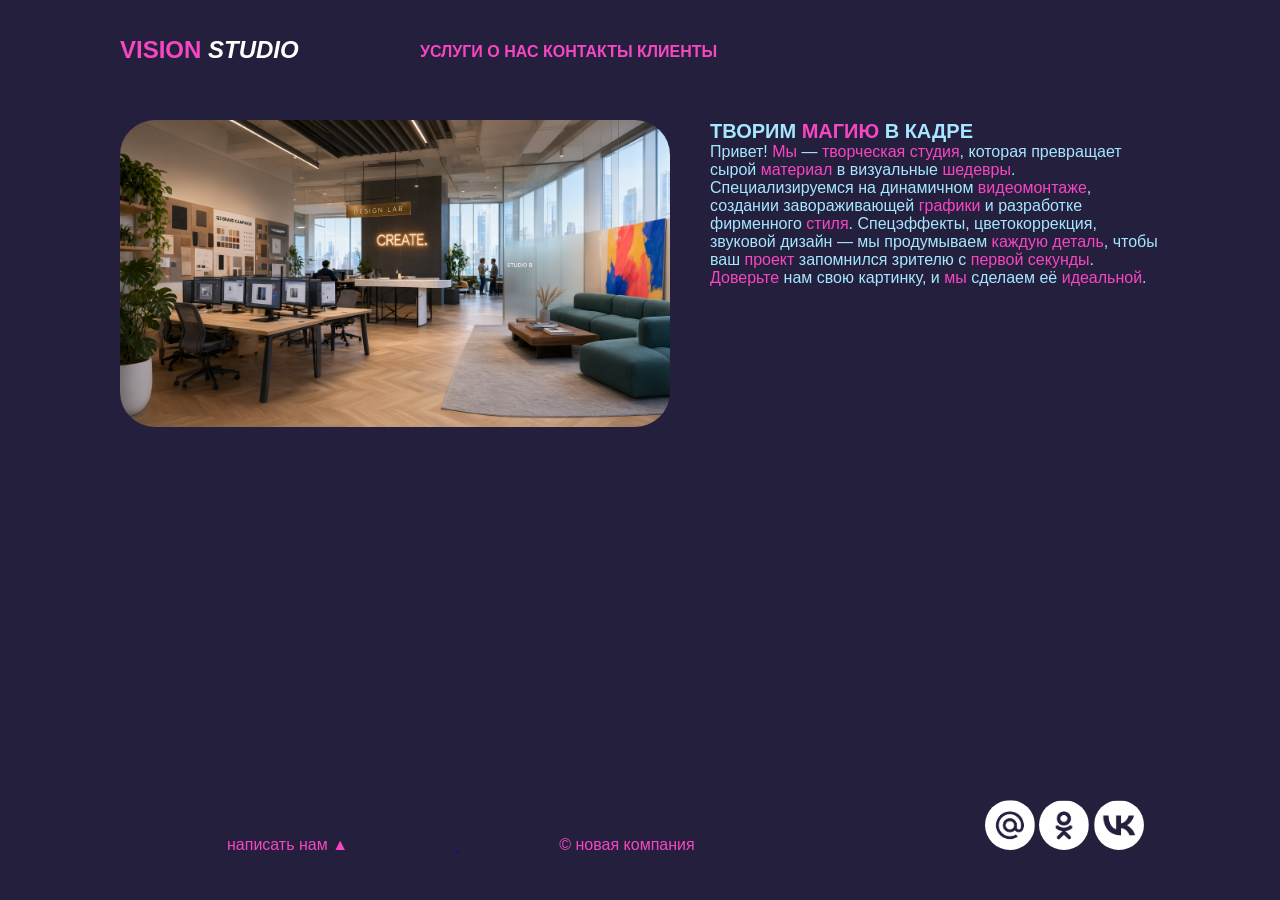
<file: index.html>
<!DOCTYPE html>
<html lang="ru">
<head>
    <meta charset="UTF-8">
    <meta name="viewport" content="width=device-width, initial-scale=1.0">
    <title>уряшева_п12</title>
    <link rel="stylesheet" href="css/style.css">
   <link rel="preconnect" href="https://fonts.googleapis.com">
<link rel="preconnect" href="https://fonts.gstatic.com" crossorigin>
<link href="https://fonts.googleapis.com/css2?family=Dela+Gothic+One&display=swap" rel="stylesheet">
</head>
<body>
    <div id="wrapper">
    <header class="clearfix">
<a id="logo" href="index.html"><span class="pink">VISION</span> 
    <i>STUDIO</i></a>
<nav id="mainnav">
<ul>
    <li class="active"><a href="index2.html">услуги</a></li>
    <li class="active"><a href="index3.html">о нас</a></li>
    <li class="active"><a href="index4.html">контакты</a></li>
    <li class="active"><a href="index5.html">клиенты</a></li>
</ul>
</nav>
    </header>
    <main>
        <img class="main_img-float" src="img/1793215227.png" alt="">
        <h1>
            творим <span class="pink">магию</span> в кадре
        </h1>
<p>Привет! <span class="pink">Мы</span> — <span class="pink">творческая студия</span>, которая превращает сырой <span class="pink">материал</span> в визуальные <span class="pink">шедевры</span>. Специализируемся на динамичном <span class="pink">видеомонтаже</span>, создании завораживающей <span class="pink">графики</span> и разработке фирменного <span class="pink">стиля</span>. Спецэффекты, цветокоррекция, звуковой дизайн — мы продумываем <span class="pink">каждую деталь</span>, чтобы ваш <span class="pink">проект</span> запомнился зрителю с <span class="pink">первой секунды</span>.</p>
<p><span class="pink">Доверьте</span> нам свою картинку, и <span class="pink">мы</span> сделаем её <span class="pink">идеальной</span>.</p>
    </main>
    </div>
    <footer>
        <a href="index6.html"><p class="footer_block">
            написать нам &#9650
        </p>
    </a>
        <p class="footer_block">
 &copy; Новая компания
 </p>
 <div class="footer_icons">
    <a target="_blank"><img class="footer_img" src="img/иконки соц. сетей/mailru.png"></a>
    <a target="_blank"><img class="footer_img" src="img/иконки соц. сетей/ok.png"></a>
    <a target="_blank"><img class="footer_img" src="img/иконки соц. сетей/vk.png"></a>
</div>
    </footer>
</body>
</html>
</file>
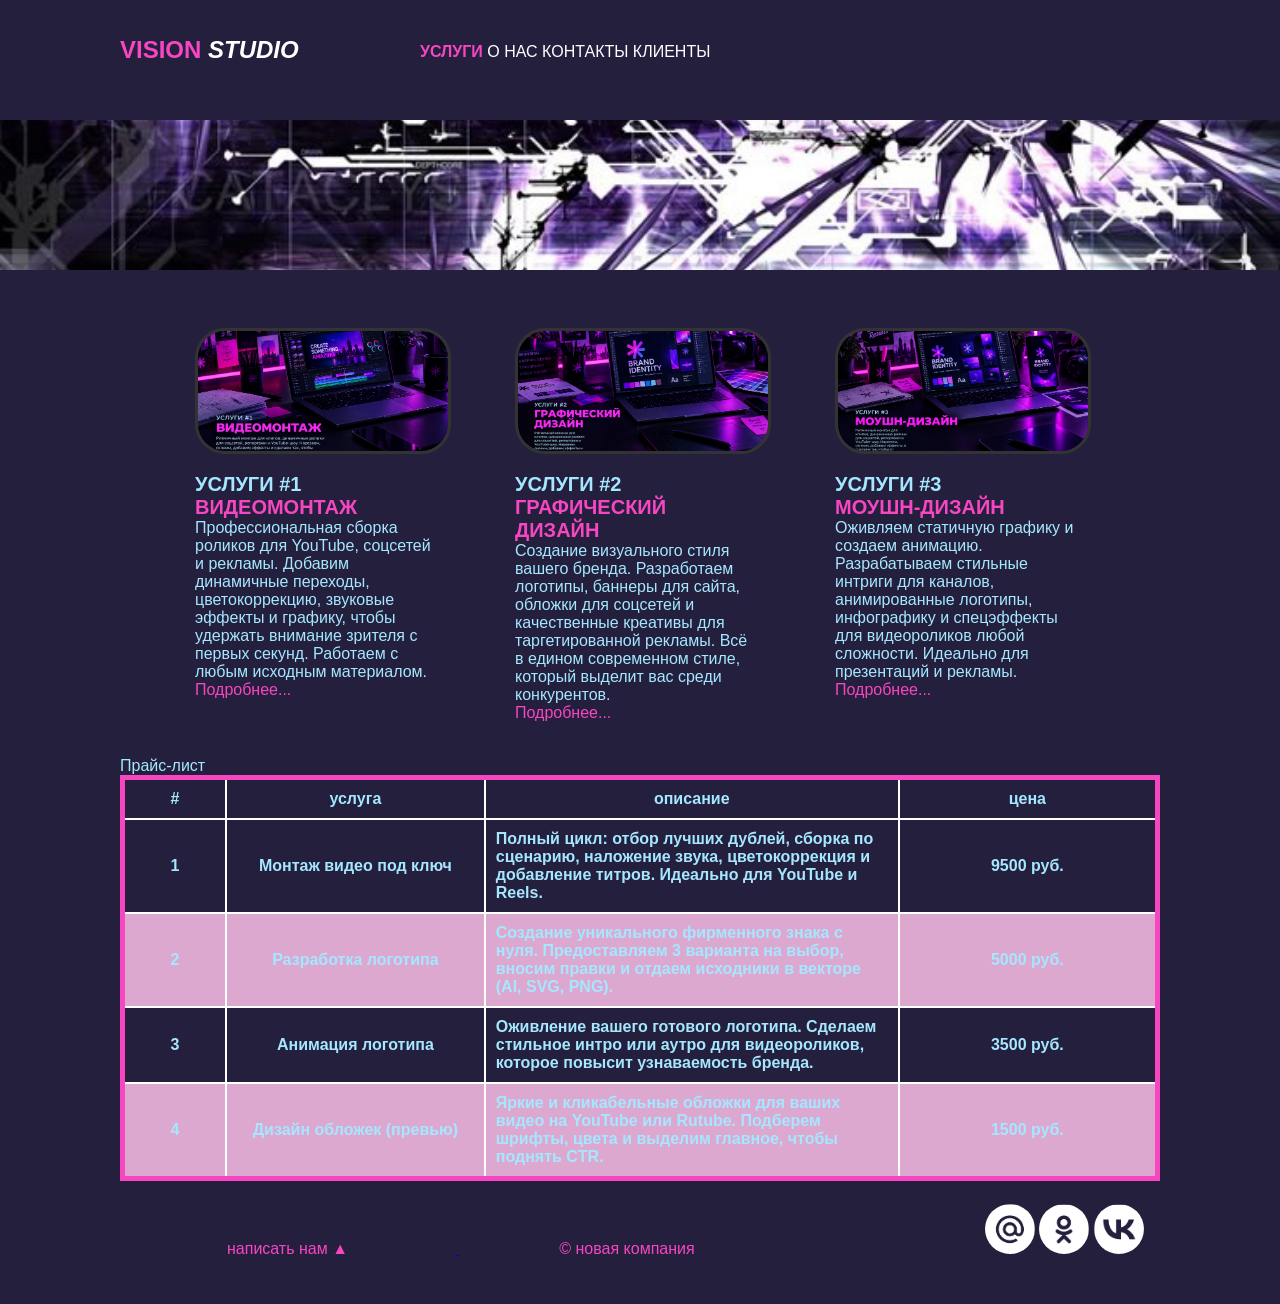
<file: index2.html>
<!DOCTYPE html>
<html lang="ru">
<head>
    <meta charset="UTF-8">
    <meta name="viewport" content="width=device-width, initial-scale=1.0">
    <title>уряшева_п12</title>
    <link rel="stylesheet" href="css/style.css">
<link rel="preconnect" href="https://fonts.googleapis.com">
<link rel="preconnect" href="https://fonts.gstatic.com" crossorigin>
<link href="https://fonts.googleapis.com/css2?family=Dela+Gothic+One&display=swap" rel="stylesheet">
</head>
<body>
    <link href="https://fonts.googleapis.com/css2?family=Dela+Gothic+One&display=swap" rel="stylesheet">
    <div id="wrapper">
    <header class="clearfix">
       <a id="logo" href="index.html"><span class="pink">VISION</span> 
        <i>STUDIO</i></a>
     <nav id="mainnav">
        <ul>
    <li class="active"><a href="index2.html">услуги</a></li>
    <li><a href="index3.html">о нас</a></li>
    <li><a href="index4.html">контакты</a></li>
    <li><a href="index5.html">клиенты</a></li>
    </nav>
    </header>
    <div id="panorama"></div>
    <main>
        <h1 class="h1-invisible">
            услуги компании
        </h1>

<section class="services clearfix">
    
    <article class="services__item">
        <img class="services_img_uslugi" src="content/Неоновая студия видеомонтажа.png" alt="">
        <h2>
            Услуги #1
            <span class="pink">ВИДЕОМОНТАЖ</span> 
        </h2>
        <p>
         Профессиональная сборка роликов для YouTube, соцсетей и рекламы. Добавим динамичные переходы, цветокоррекцию, звуковые эффекты и графику, чтобы удержать внимание зрителя с первых секунд. Работаем с любым исходным материалом. 
        </p>
        <p>
            <a target="_blank" class="pink">Подробнее...</a>
        </p>
    </article>
    
    <article class="services__item">
        <img class="services_img_uslugi" src="content/Неоновая студия графического дизайна.png" alt="">
<h2>
    Услуги #2
    <span class="pink">ГРАФИЧЕСКИЙ ДИЗАЙН</span>
</h2>
<p>Создание визуального стиля вашего бренда. Разработаем логотипы, баннеры для сайта, обложки для соцсетей и качественные креативы для таргетированной рекламы. Всё в едином современном стиле, который выделит вас среди конкурентов. 
</p>
<p>
    <a target="_blank" class="pink">Подробнее...</a>
</p>
    </article>
    
    <article class="services__item">
        <img class="services_img_uslugi" src="content/Неоновая студия моушн-дизайна.png" alt="">
<h2>
    <p>Услуги #3</p>
    <span class="pink">МОУШН-ДИЗАЙН</span>
</h2>
<p>Оживляем статичную графику и создаем анимацию. Разрабатываем стильные интриги для каналов, анимированные логотипы, инфографику и спецэффекты для видеороликов любой сложности. Идеально для презентаций и рекламы. 
</p>
<p>
    <a target="_blank" class="pink">Подробнее...</a>
</p>
    </article>
</section>
<section>
    <table class="price">
        <caption class="capt">Прайс-лист</caption>
        <thead>
            <tr>
                <th  class="rovn">#</th>
                <th class="rovn">услуга</th>
                <th class="rovn">описание</th>
                <th class="rovn">цена</th>
            </tr>
            </thead>
            <tbody>
            <tr>
                <th class="rovn">1</th>
                <th class="rovn">Монтаж видео под ключ</th>
                <th class="levo">Полный цикл: отбор лучших дублей, сборка по сценарию, наложение звука, цветокоррекция и добавление титров. Идеально для YouTube и Reels.</th>
                <th class="rovn">9500 руб.</th>
            </tr>
            <tr>
                <th class="rovn">2</th>
                <th class="rovn">Разработка логотипа</th>
                <th class="levo"> Создание уникального фирменного знака с нуля. Предоставляем 3 варианта на выбор, вносим правки и отдаем исходники в векторе (AI, SVG, PNG).</th>
                <th class="rovn">5000 руб.</th>
            </tr>
            <tr>
                <th class="rovn">3</th>
                <th class="rovn">Анимация логотипа</th>
                <th class="levo">Оживление вашего готового логотипа. Сделаем стильное интро или аутро для видеороликов, которое повысит узнаваемость бренда.</th>
                <th class="rovn">3500 руб.</th>
            </tr>
            <tr>
                <th class="rovn">4</th>
                <th class="rovn"> Дизайн обложек (превью)</th>
                <th class="levo">Яркие и кликабельные обложки для ваших видео на YouTube или Rutube. Подберем шрифты, цвета и выделим главное, чтобы поднять CTR.</th>
                <th class="rovn">1500 руб.</th>
            </tr>
            </tbody>
    </table>
</section>
    </main>
    <h1 class="h1-invisible">Услуги компании</h1>
    </div>
    <footer>
        <a href="index6.html"><p class="footer_block">
            написать нам &#9650
        </p>
    </a>
        <p class="footer_block">
 &copy; Новая компания
 </p>
 <div class="footer_icons">
    <a target="_blank"><img class="footer_img" src="img/иконки соц. сетей/mailru.png"></a>
    <a target="_blank"><img class="footer_img" src="img/иконки соц. сетей/ok.png"></a>
    <a target="_blank"><img class="footer_img" src="img/иконки соц. сетей/vk.png"></a>
</div>
    </footer>
    
</body>
</html>
</file>
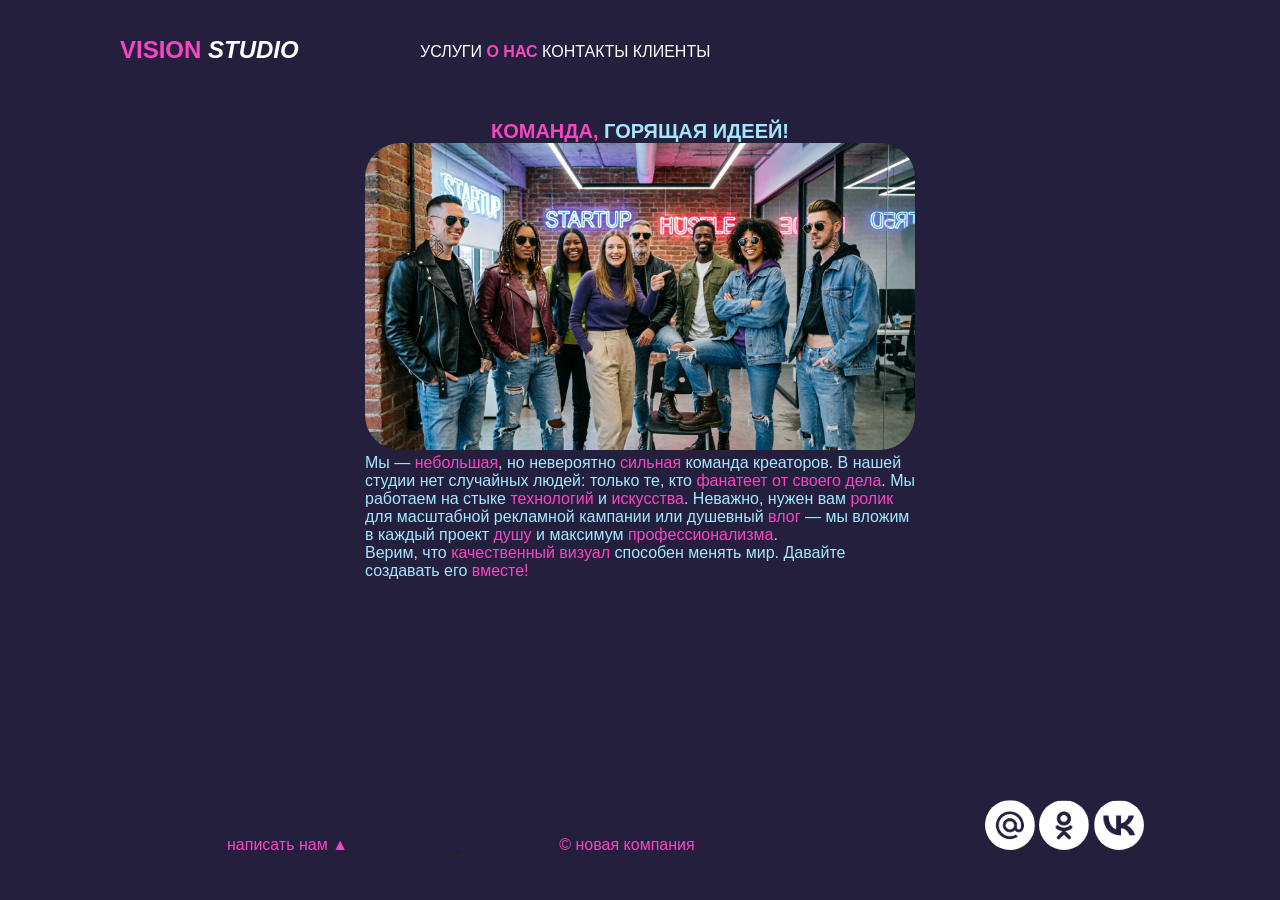
<file: index3.html>
<!DOCTYPE html>
<html lang="ru">
<head>
    <meta charset="UTF-8">
    <meta name="viewport" content="width=device-width, initial-scale=1.0">
    <title>уряшева_п12</title>
    <link rel="stylesheet" href="css/style.css">
    <link rel="preconnect" href="https://fonts.googleapis.com">
<link rel="preconnect" href="https://fonts.gstatic.com" crossorigin>
<link href="https://fonts.googleapis.com/css2?family=Dela+Gothic+One&display=swap" rel="stylesheet">
</head>
<body>
    <link href="https://fonts.googleapis.com/css2?family=Dela+Gothic+One&display=swap" rel="stylesheet">
    <div id="wrapper">
    <header class="clearfix">
        <a id="logo" href="index.html"><span class="pink">VISION</span> 
            <i>STUDIO</i></a>
    <nav id="mainnav">
    <ul>
    <li><a href="index2.html">услуги</a></li>
    <li class="active"><a href="index3.html">о нас</a></li>
    <li><a href="index4.html">контакты</a></li>
    <li><a href="index5.html">клиенты</a></li>
</ul>
    </nav>
    </header>
    <main>
        <div id="krutizna">
<h1 class="hhh">
    <span class="pink">Команда,</span> горящая идеей!
</h1>
<img class="krutishi" src="img/1792065228.png" alt="">
    <p>Мы — <span class="pink">небольшая</span>, но невероятно <span class="pink">сильная</span> команда креаторов. В нашей студии нет случайных людей: только те, кто <span class="pink">фанатеет от своего дела</span>. Мы работаем на стыке <span class="pink">технологий</span> и <span class="pink">искусства</span>. Неважно, нужен вам <span class="pink">ролик</span> для масштабной рекламной кампании или душевный <span class="pink">влог</span> — мы вложим в каждый проект <span class="pink">душу</span> и максимум <span class="pink">профессионализма</span>.</p>
<p>Верим, что <span class="pink">качественный визуал</span> способен менять мир. Давайте создавать его <span class="pink">вместе!</span></p>
    </main>
    <h1 class="h1-invisible">Услуги компании</h1>
    </div>
    <footer>
        <a href="index6.html"><p class="footer_block">
            написать нам &#9650
        </p>
    </a>
        <p class="footer_block">
 &copy; Новая компания
 </p>
 <div class="footer_icons">
    <a target="_blank"><img class="footer_img" src="img/иконки соц. сетей/mailru.png"></a>
    <a target="_blank"><img class="footer_img" src="img/иконки соц. сетей/ok.png"></a>
    <a target="_blank"><img class="footer_img" src="img/иконки соц. сетей/vk.png"></a>
</div>
    </footer>
</body>
</html>
</file>
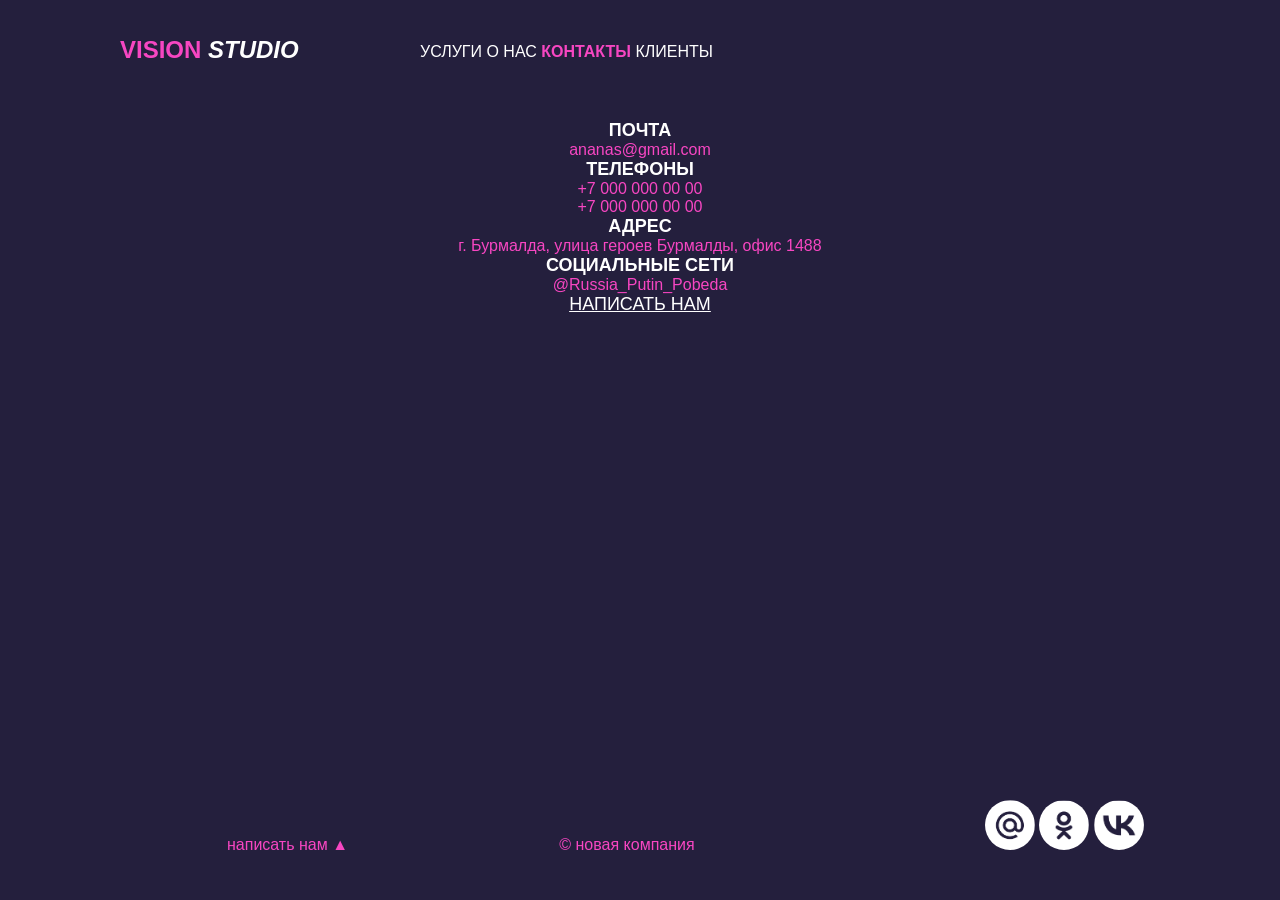
<file: index4.html>
<!DOCTYPE html>
<html lang="ru">
<head>
    <meta charset="UTF-8">
    <meta name="viewport" content="width=device-width, initial-scale=1.0">
    <title>уряшева_п12</title>
    <link rel="stylesheet" href="css/style.css">
    <link rel="preconnect" href="https://fonts.googleapis.com">
<link rel="preconnect" href="https://fonts.gstatic.com" crossorigin>
<link href="https://fonts.googleapis.com/css2?family=Dela+Gothic+One&display=swap" rel="stylesheet">
</head>
<body>
    <link href="https://fonts.googleapis.com/css2?family=Dela+Gothic+One&display=swap" rel="stylesheet">
     <div id="wrapper">
    <header class="clearfix">
    <a id="logo" href="index.html"><span class="pink">VISION</span> <i>STUDIO</i></a>
      <nav id="mainnav">
   <ul>
    <li><a href="index2.html">услуги</a></li>
    <li><a href="index3.html">о нас</a></li>
    <li class="active"><a href="index4.html">контакты</a></li>
    <li><a href="index5.html">клиенты</a></li>
</ul>
      </nav>
    </header>
     <main id="kontaktiki">
     <h2 id="contacts">почта</h2>
     <p>
        <span class="pink">ananas@gmail.com</span>
     </p>
     <h2 id="contacts">телефоны</h2>
     <p>
      <span class="pink">+7 000 000 00 00</span>
     </p>
     <p>
      <span class="pink">+7 000 000 00 00</span>
     </p>
     <h2 id="contacts">адрес</h2>
     <p>
      <span class="pink">г. Бурмалда, улица героев Бурмалды, офис 1488</span>
     </p>
     <h2 id="contacts">социальные сети</h2>
     <p>
      <span class="pink">@Russia_Putin_Pobeda</span>
     </p>
     <a id="contacts" href="index6.html">написать нам</a>
    </main>
    <h1 class="h1-invisible">Услуги компании</h1>
     </div>
    <footer>
     <p class="footer_block"><a href="index6.html">
            написать нам &#9650; </a>
        </p>
   
     <p class="footer_block">
&copy; Новая компания
</p>
<div class="footer_icons">
 <a target="_blank"><img class="footer_img" src="img/иконки соц. сетей/mailru.png"></a>
 <a target="_blank"><img class="footer_img" src="img/иконки соц. сетей/ok.png"></a>
 <a target="_blank"><img class="footer_img" src="img/иконки соц. сетей/vk.png"></a>
</div>
    </footer>
</body>
</html>
</file>
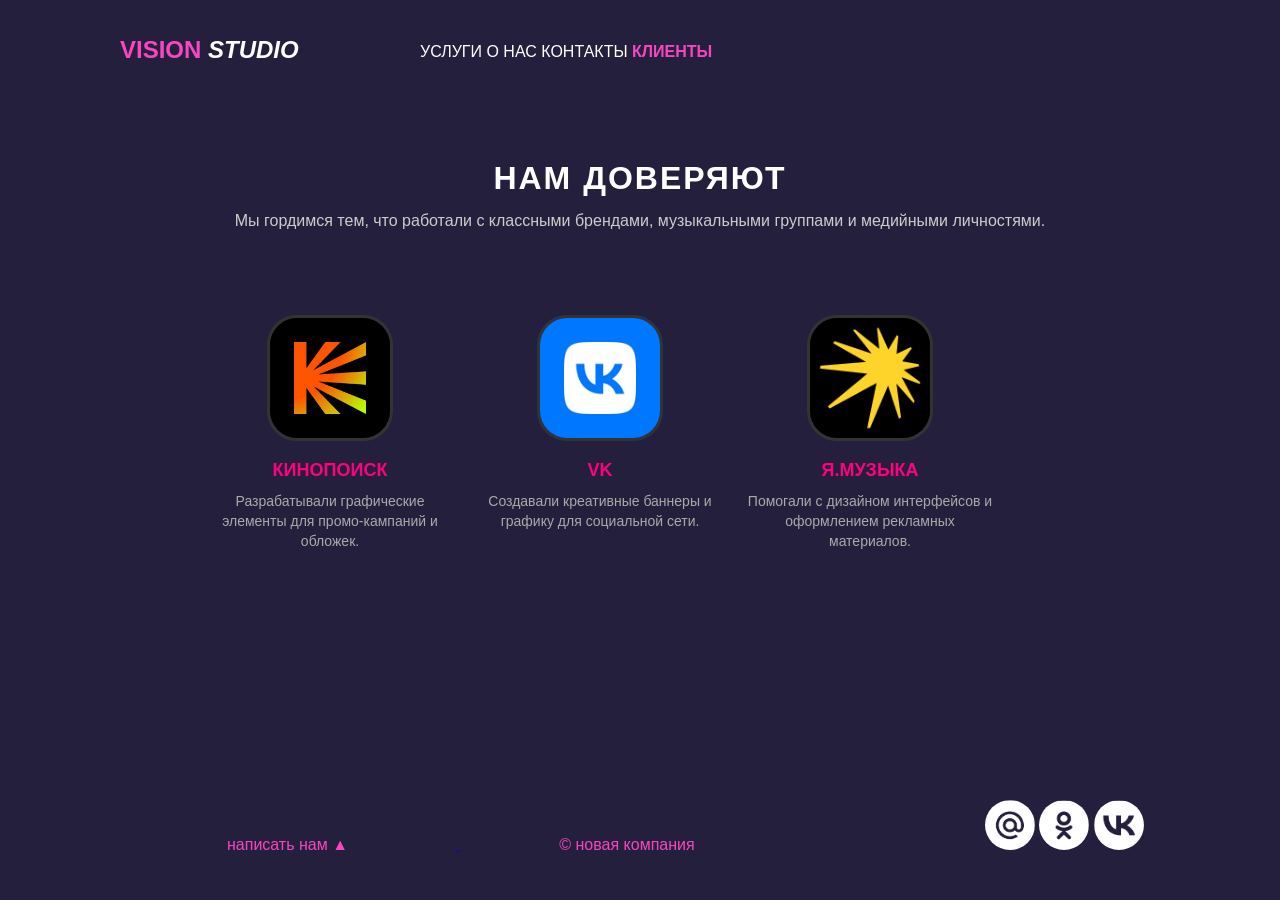
<file: index5.html>
<!DOCTYPE html>
<html lang="ru">
<head>
    <meta charset="UTF-8">
    <meta name="viewport" content="width=device-width, initial-scale=1.0">
    <title>уряшева_п12</title>
    <link rel="stylesheet" href="css/style.css">
    <link rel="preconnect" href="https://fonts.googleapis.com">
<link rel="preconnect" href="https://fonts.gstatic.com" crossorigin>
<link href="https://fonts.googleapis.com/css2?family=Dela+Gothic+One&display=swap" rel="stylesheet">
</head>
<body>
    <link href="https://fonts.googleapis.com/css2?family=Dela+Gothic+One&display=swap" rel="stylesheet">
    <div id="wrapper">
    <header class="clearfix">
<a id="logo" href="index.html"><span class="pink">VISION</span>
    <i>STUDIO</i></a>
<nav id="mainnav">
<ul>
    <li><a href="index2.html">услуги</a></li>
    <li><a href="index3.html">о нас</a></li>
   <li><a href="index4.html">контакты</a></li>
    <li class="active"><a href="index5.html">клиенты</a></li>
</ul>
</nav>
    </header>
    <main>
            <div class="www">
                <h1>НАМ ДОВЕРЯЮТ</h1>
                <p>Мы гордимся тем, что работали с классными брендами, музыкальными группами и медийными личностями.</p>
            </div>

            <div class="www">
                <section class="services clearfix">
                    
                    <article class="services_item">
                        <img class="services_img" src="content/kinopoisk.jpeg" alt="Кинопоиск">
                        <h2><span class="pink">Кинопоиск</span></h2>
                        <p>Разрабатывали графические элементы для промо-кампаний и обложек.</p>
                    </article>

                    <article class="services_item">
                        <img class="services_img" src="content/avatar_vk.png" alt="vk">
                        <h2><span class="pink">VK</span></h2>
                        <p>Создавали креативные баннеры и графику для социальной сети.</p>
                    </article>

                    <article class="services_item">
                        <img class="services_img" src="content/yandex.png" alt="Яндекс">
                        <h2><span class="pink">Я.Музыка</span></h2>
                        <p>Помогали с дизайном интерфейсов и оформлением рекламных материалов.</p>
                    </article>

                </section>
            </div>
    </main>
    </div>
    <footer>
        <a href="index6.html"><p class="footer_block">
            написать нам &#9650
        </p>
    </a>
        <p class="footer_block">
 &copy; Новая компания
 </p>
 <div class="footer_icons">
    <a target="_blank"><img class="footer_img" src="img/иконки соц. сетей/mailru.png"></a>
    <a target="_blank"><img class="footer_img" src="img/иконки соц. сетей/ok.png"></a>
    <a target="_blank"><img class="footer_img" src="img/иконки соц. сетей/vk.png"></a>
</div>
    </footer>
</body>
</html>
</file>
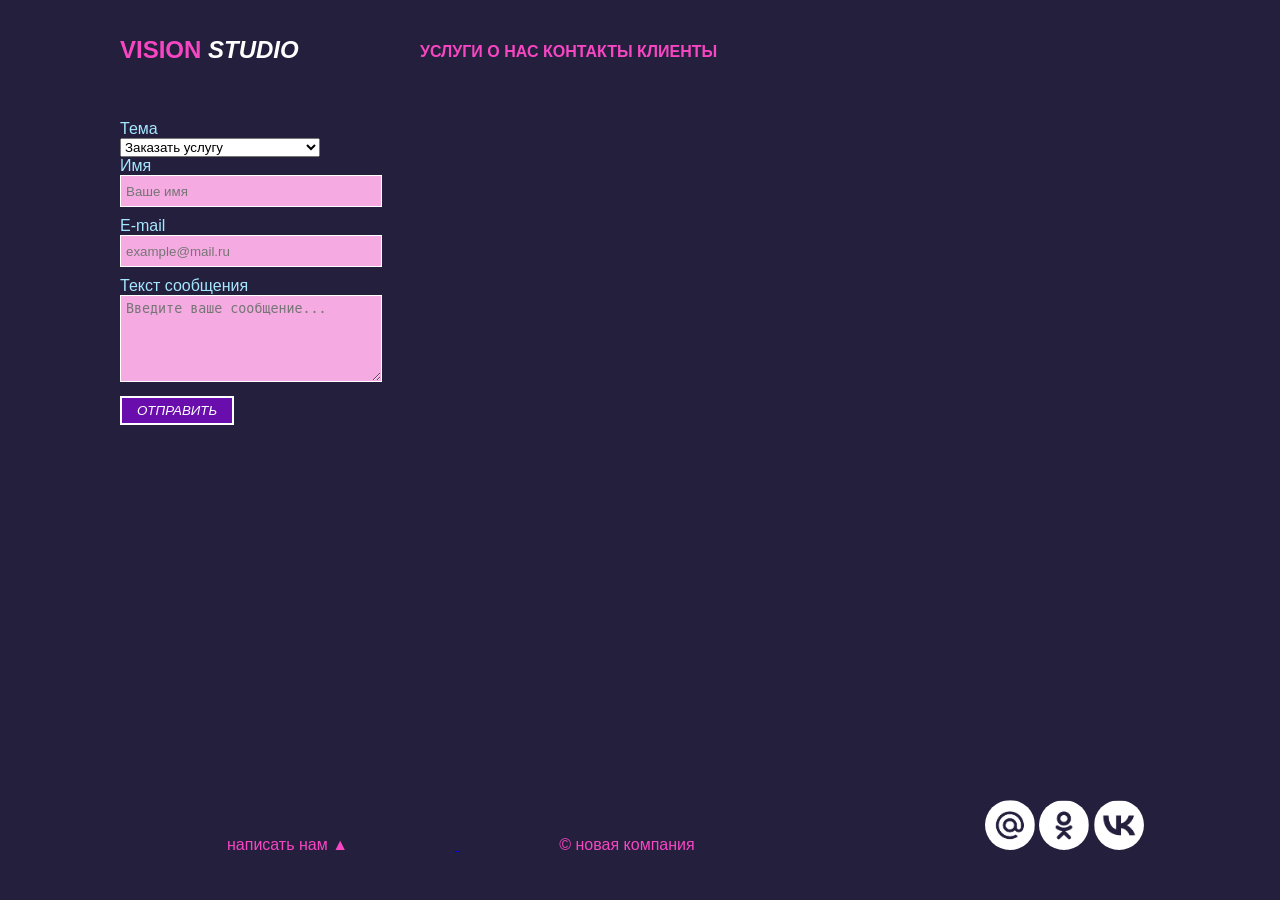
<file: index6.html>
<!DOCTYPE html>
<html lang="ru">
<head>
    <meta charset="UTF-8">
    <meta name="viewport" content="width=device-width, initial-scale=1.0">
    <title>уряшева_п12</title>
    <link rel="stylesheet" href="css/style.css">
    <link rel="preconnect" href="https://fonts.googleapis.com">
<link rel="preconnect" href="https://fonts.gstatic.com" crossorigin>
<link href="https://fonts.googleapis.com/css2?family=Dela+Gothic+One&display=swap" rel="stylesheet">
</head>
<body>
    <div id="wrapper">
    <header class="clearfix">
<a id="logo" href="index.html"><span class="pink">VISION</span>
    <i>STUDIO</i></a>
<nav id="mainnav">
<ul>
    <li class="active"><a href="index2.html">услуги</a></li>
    <li class="active"><a href="index3.html">о нас</a></li>
   <li class="active"><a href="index4.html">контакты</a></li>
    <li class="active"><a href="index5.html">клиенты</a></li>
</ul>
</nav>
    </header>
    <main>
       <main>
    <form action="" id="contact-form">
        
       
        <div class="form__item">
            <label for="topic">Тема</label><br>
            <select name="topic" id="topic" required>
                <option value="1">Заказать услугу</option>
                <option value="2">Оставить отзыв/замечание</option>
                <option value="3">Предложить сотрудничество</option>
                <option value="4">Другое</option>
            </select>
        </div>

      
        <div class="form__item">
            <label for="name">Имя</label><br>
          
            <input type="text" name="name" id="name" placeholder="Ваше имя" required>
        </div>

        <div class="form__item">
            <label for="email">E-mail</label><br>
            
            <input type="email" name="email" id="email" placeholder="example@mail.ru" required pattern="@">
        </div>

        <div class="form__item">
            <label for="message">Текст сообщения</label><br>
            <textarea name="message" id="message" rows="5" placeholder="Введите ваше сообщение..." required></textarea>
        </div>
        
        <div class="form__item">
            <input type="submit" value="Отправить">
        </div>

    </form>
</main>
    </main>
    </div>
    <footer>
        <a href="index6.html"><p class="footer_block">
            написать нам &#9650
        </p>
    </a>
        <p class="footer_block">
 &copy; Новая компания
 </p>
 <div class="footer_icons">
    <a target="_blank"><img class="footer_img" src="img/иконки соц. сетей/mailru.png"></a>
    <a target="_blank"><img class="footer_img" src="img/иконки соц. сетей/ok.png"></a>
    <a target="_blank"><img class="footer_img" src="img/иконки соц. сетей/vk.png"></a>
</div>
    </footer>
</body>
</html>
</file>
<file: css/style.css>
* {
    margin:0;
    padding: 0;
}
html,body {
  height: 100%;
}
header, main, footer {
    width: 1040px;
    margin: 0 auto;
}
#wrapper{
    min-height: 100%;
    height: auto !important;
    height: 100%;
     width: 100%;
}
header{
    height:120px;    
}
main{
    padding-bottom: 100px;
}
footer{   
    margin: -100px auto 0;
    position: relative;
    height: 100px;
}
body{
    background-color: #241f3d;
    color: #A5E7FF;
    font-family: 'Oswald', 'Verdana', 'Arial', 'Helvetica', sans-serif;
}
.main_img-float{
width: 550px;
margin-right: 40px;
float: left;
}

#panorama{
width: 100%;
height: 150px;
background: url(../img/71f3cb1d1c7c2cb5ddc2d325cf8bafb6.jpg) no-repeat center 70%;
background-size: cover;

}
.services_img{
width: 240px;

}
.services__item{
    margin-left: 40px;
    margin-right: 40px;
    width: 240px;
   float: left;
}
.services{
    padding: 35px;
    border: 5px;
}
.clearfix::after{
    content: "";
    display: table;
    clear: both;
}
.h1-invisible{
    visibility: hidden;
}
.krutishi{
    width: 550px;
   
}
.hhh{
    text-align: center;
}
#krutizna{
    
    text-align: center;
 width: 550px;
  margin: 0 auto;
}
#krutizna p{
    text-align: left;
}
#contacts{
font-size: large;
text-transform: uppercase;
color: #fff;
}
#kontaktiki{
    text-align: center;
}
.footer{
    margin-top: 550px;
}


#logo{
    text-transform: uppercase;
    text-decoration: none;
    color: #fff;
    font-weight: bold;
line-height: 100px;
font-size: 24px;
float: left;
}
.pink{
    color: #f746c2;
}
.footer_block{
display: inline-block;
width: 335px;
text-transform: lowercase;
text-align: center;
color: #f746c2;
}
.footer_block a {
    color: #f746c2;
    text-decoration: none;
}

.footer_icons{
    display: inline-block;
    width: 335px;
    text-align: right;
margin-left: 10px;
}
.footer_img{
    width: 50px;

}

.klientiki {
    text-align: center;
    
}


h1{
    text-transform: uppercase;
    font-size: 20px;
    font-weight: bold;
}
h2{
    text-transform: uppercase;
    font-size: 20px;
    font-weight: bold;
}
img{
    border: #f746c2;
    border-radius: 35px;
    box-shadow: inset;
}
#mainnav ul{
list-style: none;
margin: 0;
padding-left: 0;
padding-top: 43px;
padding-left: 300px;
}
#mainnav li{
display: inline;
}
#mainnav a{
text-decoration: none;
color: #fff;
text-transform: uppercase;
}
#mainnav a:hover{
text-decoration: underline;
}
#mainnav li.active a{
    font-weight: bold;
    color: #f746c2;
}
#mainnav{
    color: #fff;
}
.services__item a:hover{
    text-decoration: underline;
}
table{
    border: 5px solid #f746c2;
    border-collapse: collapse;
}
td, th{
    border: 2px solid #fff;
    padding: 10px;
}
.price th:first-child{
    width: 10%;

}
.price th:nth-child(2), .price th:last-child{
    width: 25%;
}
.tr:nth-child(even){
    background-color: rgb(195, 231, 213);
    .th{
        border:5px solid rgb(227, 187, 127);
    }
}
tr:nth-child(even){
    background-color: #dda8d0;
}
.rovn{
    text-align: center;
}
.levo{
    text-align: left;
}
.capt{
    text-align: left;
}
.doverie{
    text-align: center;
    width: 550px;
    margin: 0 auto;
}

#contact-form input[type="text"],
#contact-form input[type="email"] {
    height: 20px;
    width: 250px;
    padding: 5px;
    margin-bottom: 10px;
    border: 1px solid white;
    background-color: #f5abe2; 
}


#contact-form textarea {
    width: 250px;
    padding: 5px;
    margin-bottom: 10px;
    border: 1px solid white;
    background-color: #f5abe2;
}

#contact-form input[type="submit"] {
    background-color: #6a0dad;
    color: white;
    border: 2px solid white;
    padding: 5px 15px;
    cursor: pointer;
    text-transform: uppercase;
    font-style: italic;
}

#contact-form input[type="submit"]:hover {
    background-color: #743fa5;
    color: black; 
}
.www {
    max-width: 1000px;  
    margin: 40px auto;  
    text-align: center; 
    padding: 0 20px;
    box-sizing: border-box;
}


.www h1 {
    font-size: 32px;
    color: #ffffff;
    margin-bottom: 15px;
    text-transform: uppercase;
    letter-spacing: 2px;
}

.www p {
    font-size: 16px;
    color: #cccccc;   
    margin-bottom: 40px;
}




.services::after {
    content: "";
    display: table;
    clear: both;
}


.services_item {
    float: left;        
    width: 250px;          
    margin: 10px;
    text-align: center;
}


.services_img {
    width: 120px; 
    height: 120px;
    background-color: #ffffff;
    border-radius: 30px; 
    border: 3px solid #333; 
    margin-bottom: 15px;
}
.services_img_uslugi{
    object-fit: cover;
    width: 250px;
     height: 120px;
    background-color: #ffffff;
    border-radius: 30px; 
    border: 3px solid #333; 
    margin-bottom: 15px;
}


.services_item h2 {
    font-size: 18px;
    margin-bottom: 10px;
    color: #ffffff;
    font-weight: normal;
}

.services_item h2 .pink {
    color: #ff007f; 
    font-weight: bold;
}


.services_item p {
    font-size: 14px;
    color: #aaaaaa;
    line-height: 20px;
    margin-top: 0;
}
</file>
